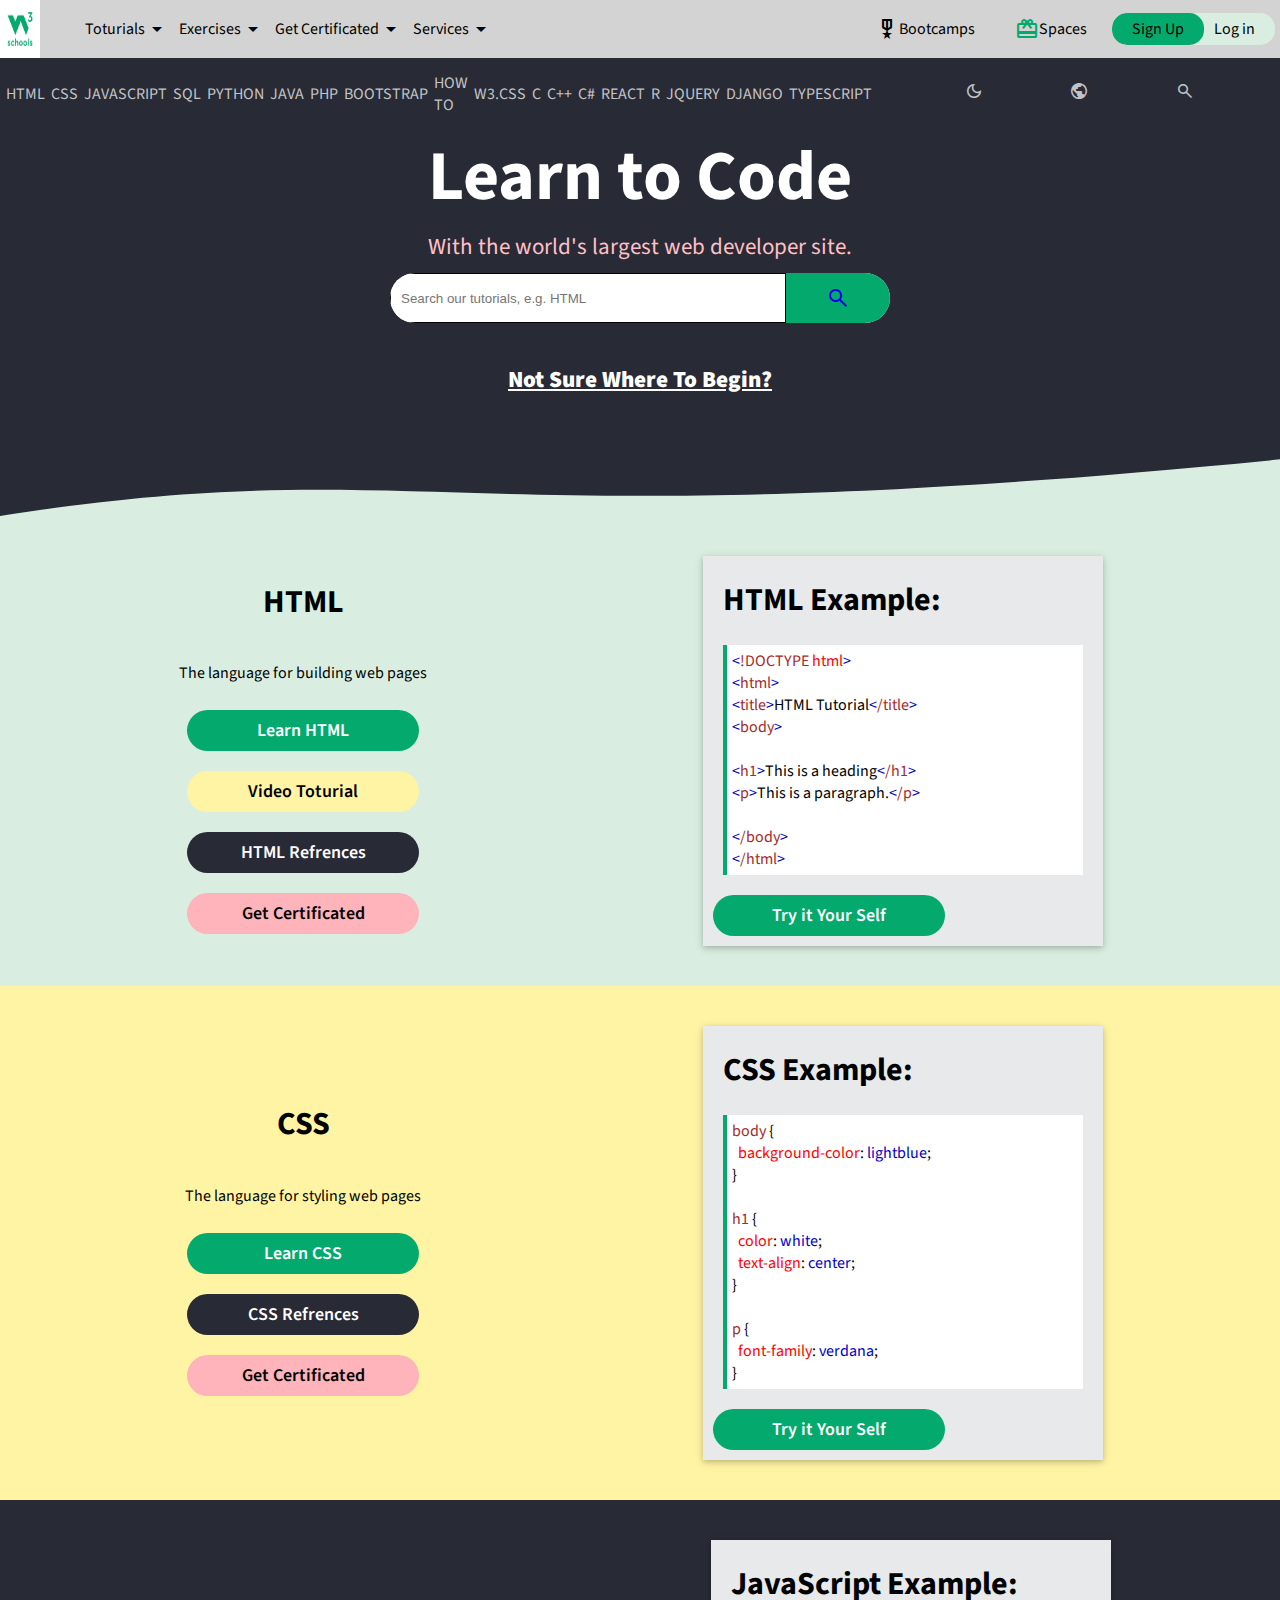
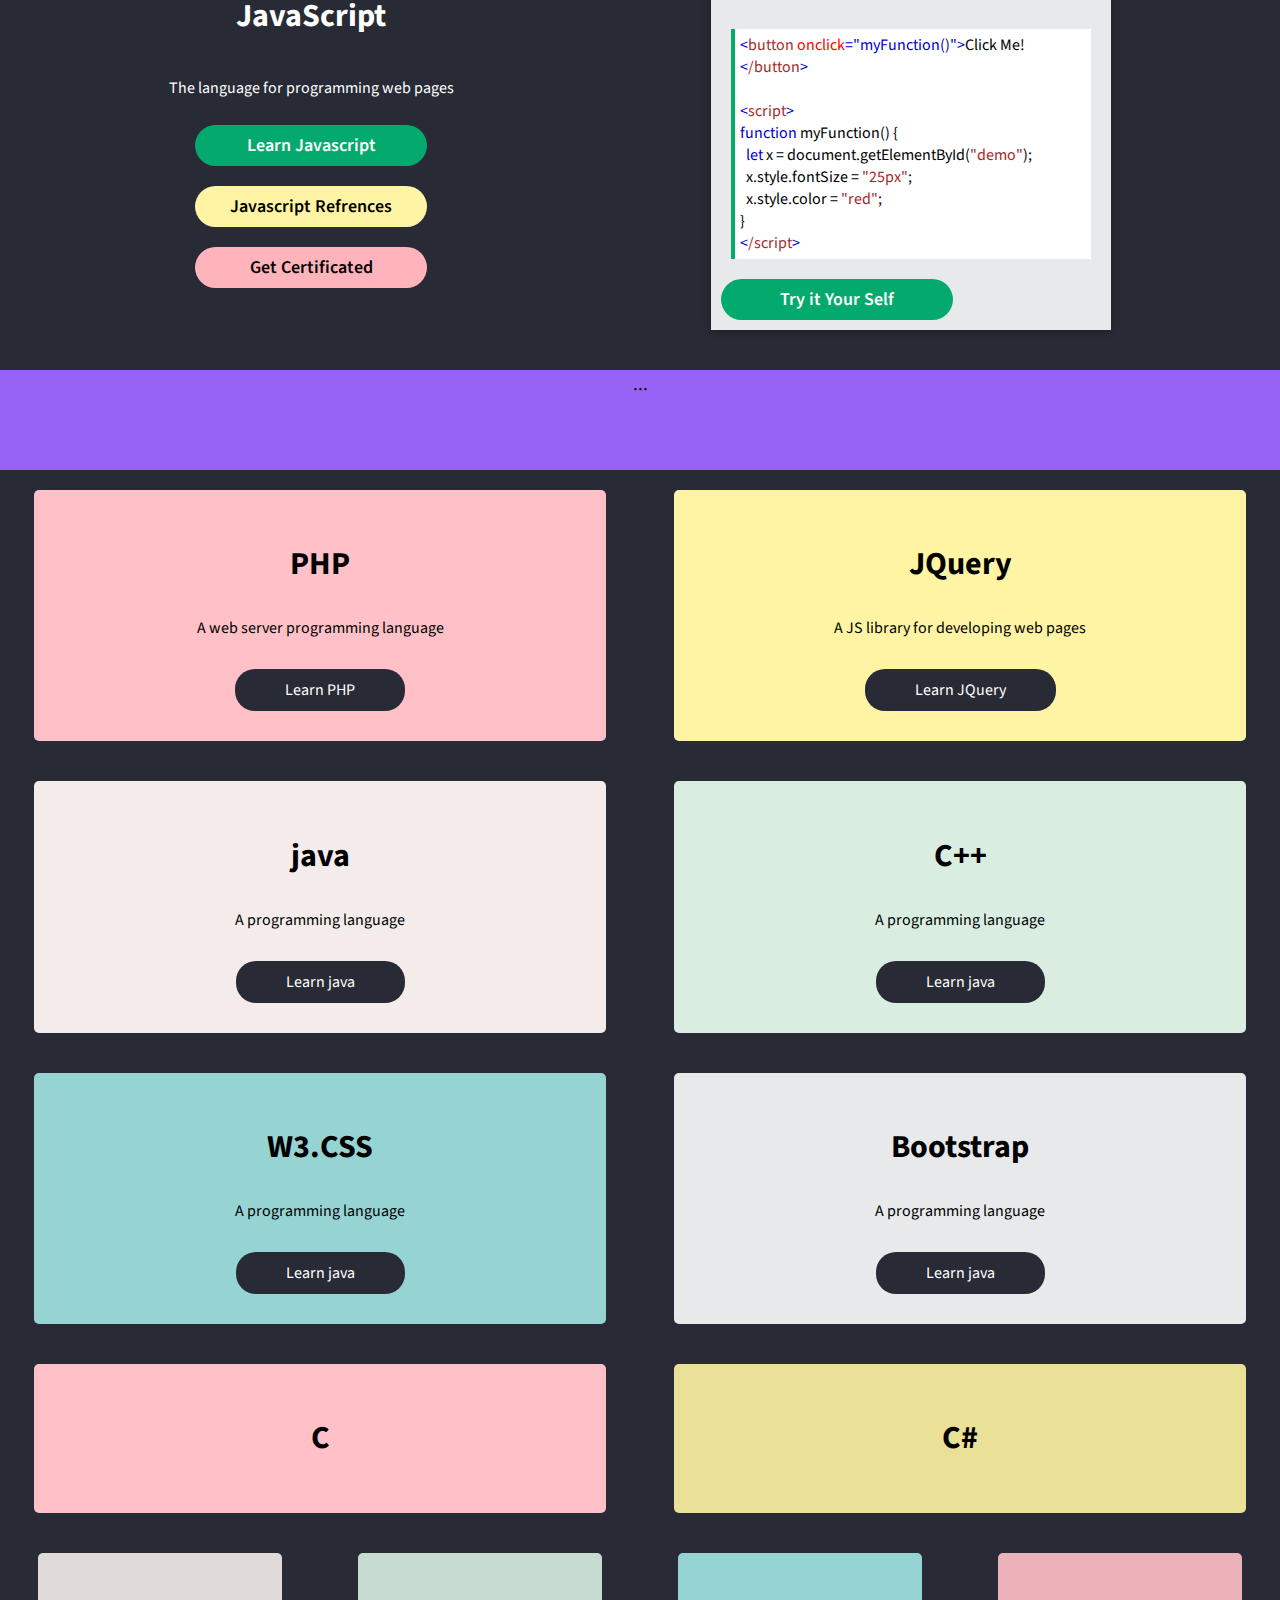
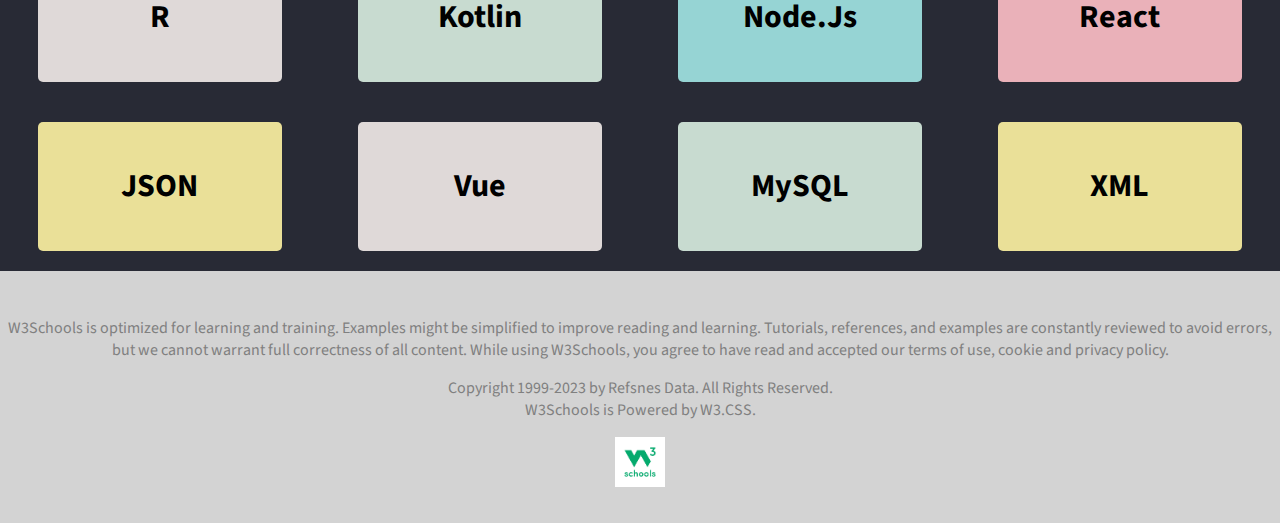
<file: index.html>
<!DOCTYPE html>
<html lang="en">

<head>
    <meta charset="UTF-8">
    <meta name="viewport" content="width=device-width, initial-scale=1.0">
    <link rel="stylesheet" href="css/style.css">
    <title>Document</title>
    <link rel="stylesheet" href="https://fonts.googleapis.com/css?family=Source+Sans+3">
    <link rel="preconnect" href="https://fonts.gstatic.com" crossorigin>
    <link href="https://fonts.googleapis.com/css2?family=Source+Sans+3&display=swap" rel="stylesheet">
    <link rel="stylesheet"
        href="https://fonts.googleapis.com/css2?family=Material+Symbols+Outlined:opsz,wght,FILL,GRAD@20..48,100..700,0..1,-50..200" />
</head>

<body>
    <div class="container">
        <header>
            <div class="topheader">
                <div class="left">
                    <img src="img/w3.png" alt="" width="40px">
                    <ul>
                        <li><a href="#">Toturials
                                <span class="material-symbols-outlined">arrow_drop_down</span></a>
                        </li>
                        <li><a href="#"> Exercises
                                <span class="material-symbols-outlined">arrow_drop_down</span></a>
                        </li>
                        <li><a href="#"> Get Certificated <span
                                    class="material-symbols-outlined">arrow_drop_down</span></a>
                        </li>
                        <li><a href="#"> Services <span class="material-symbols-outlined">arrow_drop_down</span></a>
                        </li>
                    </ul>
                </div>
                <div class="right">
                    <ul>
                        <li class="det"><a href=""><span class="material-symbols-outlined">
                                    military_tech
                                </span>Bootcamps</a></li>
                        <li class="det"><a href=""><span class="material-symbols-outlined">
                                    redeem
                                </span>Spaces</a></li>
                        <li>
                            <div class="reg">
                                <a id="a1" href="">Sign Up</a>
                                <a id="a2" href="" class="log">Log in</a>
                            </div>
                        </li>

                    </ul>
                </div>
            </div>
            <div class="menubar">
                <ul class="mun">
                    <li>HTML</li>
                    <li>CSS</li>
                    <li>JAVASCRIPT</li>
                    <li>SQL</li>
                    <li>PYTHON</li>
                    <li>JAVA</li>
                    <li>PHP</li>
                    <li>BOOTSTRAP</li>
                    <li>HOW TO</li>
                    <li>W3.CSS</li>
                    <li>C</li>
                    <li>C++</li>
                    <li>C#</li>
                    <li>REACT</li>
                    <li>R</li>
                    <li>JQUERY</li>
                    <li>DJANGO</li>
                    <li>TYPESCRIPT</li>
                </ul>
                <div class="menuicon">
                    <span class="material-symbols-outlined">
                        dark_mode
                    </span>
                    <span class="material-symbols-outlined">
                        public
                    </span>
                    <span class="material-symbols-outlined">
                        search
                    </span>
                </div>
            </div>
        </header>
        <section class="top">
            <p>Learn to Code</p>
            <p class="title">With the world's largest web developer site.</p>
            <div class="searchbox">
                <div class="container">
                    <input type="text" placeholder="Search our tutorials, e.g. HTML">
                    <a href="#"> <span class="material-symbols-outlined">
                            search
                        </span></a>
                </div>
                <a href="#" class="notsure">Not Sure Where To Begin?</a>

            </div>

            <svg class="svg" style="background-color:#D9EEE1;" width="100%" height="70" viewBox="0 0 100 100"
                preserveAspectRatio="none">
                <path id="wavepath" d="M0,0  L110,0C35,150 35,0 0,100z" fill="#282A35"></path>
            </svg>


        </section>
        <section class="courses">
            <div class="html">
                <div class="left">
                    <h1>HTML</h1>
                    <p>The language for building web pages

                    </p>
                    <a class="btns" id="learn">Learn HTML</a>
                    <a class="btns" id="video">Video Toturial</a>
                    <a class="btns" id="refrence">HTML Refrences</a>
                    <a class="btns" id="get">Get Certificated</a>
                </div>
                <div class="right">
                    <div class="htmlcode">
                        <h1>HTML Example:</h1>
                        <div class="code">
                            <span class="tagnamecolor" style="color:brown"><span class="tagcolor"
                                    style="color:mediumblue">&lt;</span>!DOCTYPE<span class="attributecolor"
                                    style="color:red"> html</span><span class="tagcolor"
                                    style="color:mediumblue">&gt;</span></span><br>
                            <span class="tagnamecolor" style="color:brown"><span class="tagcolor"
                                    style="color:mediumblue">&lt;</span>html<span class="tagcolor"
                                    style="color:mediumblue">&gt;</span></span><br>
                            <span class="tagnamecolor" style="color:brown"><span class="tagcolor"
                                    style="color:mediumblue">&lt;</span>title<span class="tagcolor"
                                    style="color:mediumblue">&gt;</span></span>HTML Tutorial<span class="tagnamecolor"
                                style="color:brown"><span class="tagcolor"
                                    style="color:mediumblue">&lt;</span>/title<span class="tagcolor"
                                    style="color:mediumblue">&gt;</span></span><br>
                            <span class="tagnamecolor" style="color:brown"><span class="tagcolor"
                                    style="color:mediumblue">&lt;</span>body<span class="tagcolor"
                                    style="color:mediumblue">&gt;</span></span><br><br>
                            <span class="tagnamecolor" style="color:brown"><span class="tagcolor"
                                    style="color:mediumblue">&lt;</span>h1<span class="tagcolor"
                                    style="color:mediumblue">&gt;</span></span>This is a heading<span
                                class="tagnamecolor" style="color:brown"><span class="tagcolor"
                                    style="color:mediumblue">&lt;</span>/h1<span class="tagcolor"
                                    style="color:mediumblue">&gt;</span></span><br>
                            <span class="tagnamecolor" style="color:brown"><span class="tagcolor"
                                    style="color:mediumblue">&lt;</span>p<span class="tagcolor"
                                    style="color:mediumblue">&gt;</span></span>This is a paragraph.<span
                                class="tagnamecolor" style="color:brown"><span class="tagcolor"
                                    style="color:mediumblue">&lt;</span>/p<span class="tagcolor"
                                    style="color:mediumblue">&gt;</span></span><br><br>
                            <span class="tagnamecolor" style="color:brown"><span class="tagcolor"
                                    style="color:mediumblue">&lt;</span>/body<span class="tagcolor"
                                    style="color:mediumblue">&gt;</span></span><br>
                            <span class="tagnamecolor" style="color:brown"><span class="tagcolor"
                                    style="color:mediumblue">&lt;</span>/html<span class="tagcolor"
                                    style="color:mediumblue">&gt;</span></span>
                        </div>
                        <a id="htmltry">Try it Your Self</a>
                    </div>
                </div>
            </div>
        </section>
        <section class="courses sectioncss">
            <div class="html">
                <div class="left">
                    <h1>CSS</h1>
                    <p>The language for styling web pages</p>
                    <a class="btns" id="learn">Learn CSS</a>
                    <a class="btns" id="refrence">CSS Refrences</a>
                    <a class="btns" id="get">Get Certificated</a>
                </div>
                <div class="right">
                    <div class="htmlcode">
                        <h1>CSS Example:</h1>
                        <div class="code csscde">
                            <div class="w3-code cssHigh notranslate green-border">
                                <span class="cssselectorcolor" style="color:brown">
                                    body <span class="cssdelimitercolor" style="color:black">{</span><span
                                        class="csspropertycolor" style="color:red"><br>
                                        &nbsp; background-color<span class="csspropertyvaluecolor"
                                            style="color:mediumblue"><span class="cssdelimitercolor"
                                                style="color:black">:</span> lightblue<span class="cssdelimitercolor"
                                                style="color:black">;</span></span><br></span><span
                                        class="cssdelimitercolor" style="color:black">}</span><br><br>
                                    h1 <span class="cssdelimitercolor" style="color:black">{</span><span
                                        class="csspropertycolor" style="color:red"><br>
                                        &nbsp; color<span class="csspropertyvaluecolor" style="color:mediumblue"><span
                                                class="cssdelimitercolor" style="color:black">:</span> white<span
                                                class="cssdelimitercolor" style="color:black">;</span></span><br>
                                        &nbsp; text-align<span class="csspropertyvaluecolor"
                                            style="color:mediumblue"><span class="cssdelimitercolor"
                                                style="color:black">:</span> center<span class="cssdelimitercolor"
                                                style="color:black">;</span></span><br></span><span
                                        class="cssdelimitercolor" style="color:black">}</span><br><br>p <span
                                        class="cssdelimitercolor" style="color:black">{</span><span
                                        class="csspropertycolor" style="color:red"><br>&nbsp; font-family<span
                                            class="csspropertyvaluecolor" style="color:mediumblue"><span
                                                class="cssdelimitercolor" style="color:black">:</span> verdana<span
                                                class="cssdelimitercolor" style="color:black">;</span></span><br></span>
                                    <span class="cssdelimitercolor" style="color:black">}</span>
                                </span>
                            </div>
                        </div>
                        <a id="htmltry" class="csstry##########">Try it Your Self</a>
                    </div>
                </div>
            </div>
        </section>
        <section class="courses sectionjs">
            <div class="html">
                <div class="left">
                    <h1>JavaScript </h1>
                    <p>The language for programming web pages </p>
                    <a class="btns" id="learn">Learn Javascript</a>
                    <a class="btns" id="video">Javascript Refrences</a>
                    <a class="btns" id="get">Get Certificated</a>
                </div>
                <div class="right">
                    <div class="htmlcode">
                        <h1>JavaScript Example:</h1>
                        <div class="code">
                            <span class="tagnamecolor" style="color:brown"><span class="tagcolor"
                                    style="color:mediumblue">&lt;</span>button<span class="attributecolor"
                                    style="color:red"> onclick<span class="attributevaluecolor"
                                        style="color:mediumblue">="myFunction()"</span></span><span class="tagcolor"
                                    style="color:mediumblue">&gt;</span></span>Click Me!<span class="tagnamecolor"
                                style="color:brown"><span class="tagcolor"
                                    style="color:mediumblue">&lt;</span>/button<span class="tagcolor"
                                    style="color:mediumblue">&gt;</span></span><br><br>
                            <span class="tagnamecolor" style="color:brown"><span class="tagcolor"
                                    style="color:mediumblue">&lt;</span>script<span class="tagcolor"
                                    style="color:mediumblue">&gt;</span></span><span class="jscolor"
                                style="color:black"><br>
                                <span class="jskeywordcolor" style="color:mediumblue">function</span> myFunction()
                                {<br><span class="jsnumbercolor" style="color:red">
                                </span> &nbsp; <span class="jskeywordcolor" style="color:mediumblue">let</span> x =
                                document.<span class="jspropertycolor" style="color:black">getElementById</span>(<span
                                    class="jsstringcolor" style="color:brown">"demo"</span>);<br><span
                                    class="jsnumbercolor" style="color:red">
                                </span>&nbsp; x.<span class="jspropertycolor" style="color:black">style</span>.<span
                                    class="jspropertycolor" style="color:black">fontSize</span> = <span
                                    class="jsstringcolor" style="color:brown">"25px"</span>; <br><span
                                    class="jsnumbercolor" style="color:red">
                                </span>&nbsp; x.<span class="jspropertycolor" style="color:black">style</span>.<span
                                    class="jspropertycolor" style="color:black">color</span> = <span
                                    class="jsstringcolor" style="color:brown">"red"</span>; <br>}<br>
                            </span><span class="tagnamecolor" style="color:brown"><span class="tagcolor"
                                    style="color:mediumblue">&lt;</span>/script<span class="tagcolor"
                                    style="color:mediumblue">&gt;</span></span>
                        </div>
                        <a id="htmltry">Try it Your Self</a>
                    </div>
                </div>
            </div>
        </section>
        <section class="etc">...</section>
        <section class="othercourse">
            <div class="cards php">
                <h1>PHP</h1>
                <p>A web server programming language
                </p>
                <a href="">Learn PHP</a>
            </div>
            <div class="cards jquery">
                <h1>JQuery</h1>
                <p>A JS library for developing web pages

                </p>
                <a href="">Learn JQuery</a>
            </div>
            <div class="cards java">
                <h1>java</h1>
                <p>A programming language </p>
                <a href="">Learn java</a>
            </div>
            <div class="cards cplus">
                <h1>C++</h1>
                <p>A programming language </p>
                <a href="">Learn java</a>
            </div>
            <div class="cards w3css">
                <h1>W3.CSS</h1>
                <p>A programming language </p>
                <a href="">Learn java</a>
            </div>
            <div class="cards bootstrap">
                <h1>Bootstrap</h1>
                <p>A programming language </p>
                <a href="">Learn java</a>
            </div>
            <div class="cards c">
                <h1>C</h1>
            </div>
            <div class="cards csharp">
                <h1>C#</h1>
            </div>
        </section>



        <section class="other">
            <div class="othercards r">
                <h1>R</h1>
            </div>
            <div class="othercards kotlin">
                <h1>Kotlin</h1>
            </div>
            <div class="othercards nodejs">
                <h1>Node.Js</h1>
            </div>
            <div class="othercards react">
                <h1>React</h1>
            </div>
            <div class="othercards json">
                <h1>JSON</h1>
            </div>
            <div class="othercards vue">
                <h1>Vue</h1>
            </div>
            <div class="othercards mysql">
                <h1>MySQL</h1>
            </div>
            <div class="othercards xml">
                <h1>XML</h1>
            </div>
        </section>

        <footer>
            <p>W3Schools is optimized for learning and training. Examples might be simplified to improve reading and
                learning. Tutorials, references, and examples are constantly reviewed to avoid errors, but we cannot
                warrant full correctness of all content. While using W3Schools, you agree to have read and accepted our
                terms of use, cookie and privacy policy.
            </p>
            <p>Copyright 1999-2023 by Refsnes Data. All Rights Reserved.<br>
                W3Schools is Powered by W3.CSS.
            </p>
            <div>
                <img src="./img/w3.png" alt="" width="50px">
            </div>
        </footer>
    </div>

</body>

</html>
</file>
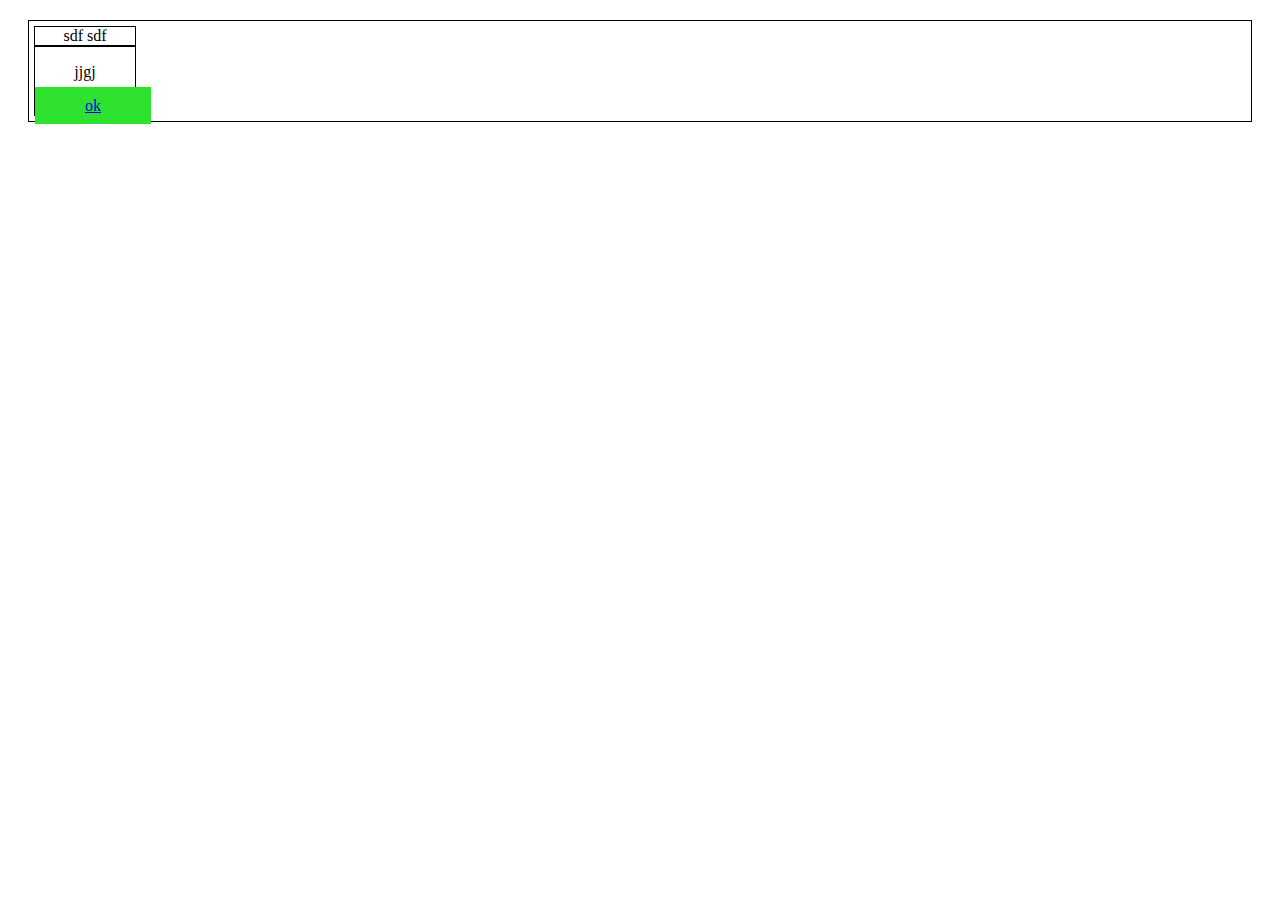
<file: test.html>
<!DOCTYPE html>
<html>

<head>
  <title>Title of the document</title>
  <style>
    .p {
      text-align: center;
      border: 1px solid;
      margin: 20px;
      padding: 5px;
      /* display: flex; */
    }

    .a {
      width: 100px;
      border: 1px solid;
      /* padding: 30px; */
      /* display: inline-block; */
    }

    /* #a1 {
      display: flex;
      flex-direction: column;
    } */

    #a2 a {
      /* display: inline-block; */
      background-color: rgb(47, 226, 47);
      padding: 10px 50px;
      /* margin: 10px 10px; */
      /* display: inline; */
    }

  </style>
</head>

<body>
  <div class="p">
    <div id="a1" class="a">
      <a>sdf</a>
      <a>sdf</a>
    </div>
    <div id="a2" class="a">
      <p>jjgj</p>
      <a href="#">ok</a>
      <!-- <p>rf</p> -->
    </div>
  </div>

</body>

</html>
</file>
<file: css/style.css>
body {
    background-color: lightgray;
    margin: 0;
    font-family: "Source Sans 3";
}

.topheader,
.left,
.right {
    display: flex;
}

.left,
.right {
    flex-grow: 1;
}

.topheader .right {
    justify-content: end;

}

ul {
    list-style-type: none;
    display: flex;
    margin: 0;
    /* border: 1px solid; */
}

ul li {
    padding: 13px 5px;
    font-family: "Source Sans 3";
    font-size: 16px;
    /* border: 1px solid; */
}

.left ul li:hover {
    background-color: #04aa6d;

}

.left ul li a:hover {
    color: #fff;
}

.topheader ul li a {
    color: #000;
}

ul li,
header a {
    display: flex;
    align-items: center;

}

ul li a {
    text-decoration: none;
}



.right li>a {

    padding: 2px 15px;
}

.right li a.det:hover {
    background-color: #f1f1f1;
    border-radius: 15px;
}

.right li:nth-child(2) span {
    color: #04aa6d;
}

.right li:nth-child(3) span {
    color: #9763f6;
}

.reg {
    /* background-color: #d9eee1; */
    display: flex;
    padding: 0px;
    border-radius: 15px;
    overflow: hidden;
}

.reg a:nth-child(1) {
    background-color: #04aa6d;
    border-radius: 15px;
    padding: 5px 20px;
    z-index: 0;
}

.reg a:nth-child(1):hover {
    background-color: #059862;
}

.reg a:nth-child(2) {
    background-color: #d9eee1;
    padding: 0 20px;
    margin-left: -10px;
}

.reg .log:hover {
    background-color: #059862;
}

.menubar {
    background-color: #282a35;
    display: flex;
}

.mun {
    margin: 0 3px;
    padding: 0;
}

.mun li {
    color: #c2c3c5;
    padding-left: 3px;
    padding-right: 3px;
    padding-top: 5px;
    padding-bottom: 0;
}


.menuicon {
    width: 100%;
    display: flex;
    justify-content: space-evenly;
}



.menuicon span {
    color: #c2c3c5;
    font-size: 20px;
    line-height: 27px;
    margin: 0 10px;
    margin: 20px 0;
}

.top {

    background-color: #282a35;
    color: #fff;
    text-align: center;

}

.top p:nth-child(1) {
    font-size: 70px;
    line-height: 105px;
    font-weight: 700;
}

.top p {
    margin: 0;
    padding: 0;
}

.top .title {
    color: #ffc0c7;
    font-size: 23px;
}

.searchbox {
    text-align: center;
    /* margin: 40px; */
    /* border: 1px solid #fff; */
    padding: 10px;
}

.searchbox .container {
    background-color: #fff;
    width: 500px;
    border-radius: 50px;
    overflow: hidden;
    /* display: inline-block; */
    margin: auto;
    /* padding: 15px 5px; */
    display: flex;
    justify-content: space-between;
}

.searchbox .container input {
    width: 100%;
    border: 0;
    outline: 0;
    border: 1px solid;
    padding: 0 10px;
}

.searchbox .container a {
    background-color: #04aa6d;
    padding: 5px 40px;
    /* display: flex; */
}

.searchbox .container a span {
    line-height: 40px;

}

a.notsure {
    font-weight: 900;
    font-size: 23px;
    text-decoration: underline;
    padding: 40px 0;
    color: #fff;
    display: block;
}

section.courses {
    padding: 40px;
    background-color: #d9eee1;
}

.courses .html {
    display: flex;
    justify-content: space-around;
}

.courses .html .left {
    display: flex;
    flex-direction: column;
    justify-content: center;
    align-items: center;
}

.courses .html .left .btns {
    background-color: #04AA6D;
    width: 200px;
    border-radius: 25px;
    color: #fff;
    text-align: center;
    font-size: 18px;
    font-weight: 600;
    margin: 10px;
    padding: 8px 16px
}

.svg {
    display: block;
}

.courses .html .left #video {
    background-color: #FFF4A3 !important;
    color: #000;
}

.courses .html .left #get {
    background-color: #ffb3bb !important;
    color: #000;
}

.courses .html .left #refrence {
    background-color: #282A35 !important;
    /* color: #000; */
}

.courses .html .right {
    justify-content: center;
}

.courses .html .right .htmlcode {
    width: 400px;
    background-color: #E7E9EB;
    box-shadow: 0 2px 5px 0 rgba(0, 0, 0, 0.16), 0 2px 10px 0 rgba(0, 0, 0, 0.12);
}

.courses .html .right .htmlcode h1 {
    margin-left: 20px;
}

.courses .html .right .htmlcode .code {
    background-color: #fff;
    margin: 20px;
    padding: 5px;
    border-left: 4px solid #04AA6D;
}

#htmltry {
    background-color: #04AA6D;
    width: 200px;
    border-radius: 25px;
    color: #fff;
    text-align: center;
    font-size: 18px;
    font-weight: 600;
    margin: 10px;
    padding: 8px 16px;
    display: block;
}

section.sectioncss {
    background-color: #FFF4A3 !important;
}

.csstry {
    display: inline-block;
}


section.sectionjs {
    background-color: #282A35 !important;
    color: #fff;
}

section.sectionjs .html .htmlcode {
    color: #000;
}

section.etc {
    background-color: #9763f6;
    height: 100px;
    text-align: center;
    font-size: larger;
}

section.othercourse {
    background-color: #282A35;
    color: white;
    display: flex;
    justify-content: space-around;
    align-items: center;
    flex-wrap: wrap;
}

section.othercourse .cards {
    color: #000;
    width: 40%;
    text-align: center;
    padding: 30px;
    border-radius: 5px;
    margin: 20px;
}

section.othercourse .cards p {
    margin: 30px auto;
}

section.othercourse .cards a {
    padding: 10px 50px;
    background-color: #282A35;
    color: #fff;
    border-radius: 20px;
    display: inline-block;
    text-decoration: none;
}

section.othercourse .php {
    background-color: #FFC0C7;
}

section.othercourse .jquery {
    background-color: #fff4a3;
}

section.othercourse .java {
    background-color: #f3ecea;
}

section.othercourse .cplus {
    background-color: #d9eee1;
}

section.othercourse .w3css {
    background-color: #96d4d4;
}

section.othercourse .bootstrap {
    background-color: #e7e9eb;
}

section.othercourse .c {
    background-color: #ffc0c7;
}

section.othercourse .csharp {
    background-color: #eae098;
}


section.other {
    background-color: #282A35;
    display: flex;
    flex-wrap: wrap;
    justify-content: space-around;
}

section.other .othercards {
    width: 16%;
    padding: 20px;
    margin: 20px;
    border-radius: 5px;
    text-align: center;
}

section.other .othercards.r {
    background-color: #dfd9d8;
}

section.other .othercards.kotlin {
    background-color: #c8dbd0;

}

section.other .othercards.nodejs {
    background-color: #96d4d4;

}

section.other .othercards.react {
    background-color: #eab1b9;

}

section.other .othercards.json {
    background-color: #eae098;

}

section.other .othercards.vue {
    background-color: #dfd9d8;

}

section.other .othercards.mysql {
    background-color: #c8dbd0;

}

section.other .othercards.xml {
    background-color: #eae098;

}
footer{
    padding: 30px 5px;
    text-align: center;
    color: gray;
}
</file>
